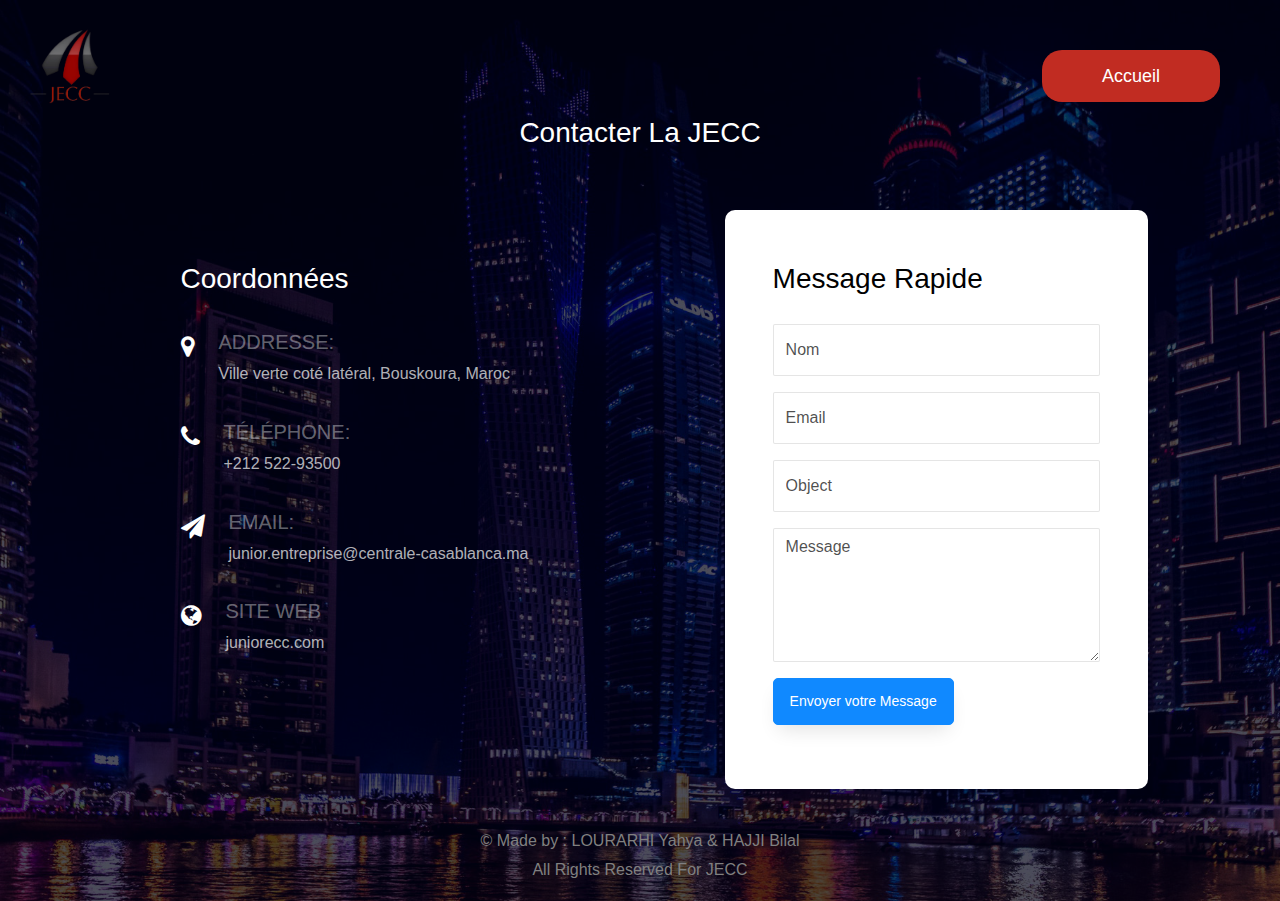
<file: contact.html>
<!DOCTYPE html>
<link rel="icon" href="images/ico.png" type="image/png">
<html lang="en">
  <head>
    <title>Junior Centrale Casablanca</title>
    <meta charset="utf-8" />
    <meta
      name="viewport"
      content="width=device-width, initial-scale=1, shrink-to-fit=no"
    />

    <link
      href="https://fonts.googleapis.com/css?family=Roboto:400,100,300,700"
      rel="stylesheet"
      type="text/css"
    />

    <link
      rel="stylesheet"
      href="https://stackpath.bootstrapcdn.com/font-awesome/4.7.0/css/font-awesome.min.css"
    />

    <link rel="stylesheet" href="css2/style.css" />
  </head>
  <body>
    <header></header>
    <section
      class="ftco-section img bg-hero"
      style="background-image: url(images/bg_1.jpg)"
    >
      <div class="logo">
        <img src="images/jecc3.png" alt="Logo" />
      </div>
      <a href="index.html" class="back-button">Accueil</a>
      <div class="container">
        <div class="row justify-content-center">
          <div class="col-md-6 text-center mb-5">
            <h2 class="heading-section">Contacter La JECC</h2>
          </div>
        </div>
        <div class="row justify-content-center">
          <div class="col-lg-11">
            <div class="wrapper">
              <div class="row no-gutters justify-content-between">
                <div class="col-lg-6 d-flex align-items-stretch">
                  <div class="info-wrap w-100 p-5">
                    <h3 class="mb-4">Coordonnées</h3>
                    <div class="dbox w-100 d-flex align-items-start">
                      <div
                        class="icon d-flex align-items-center justify-content-center"
                      >
                        <span class="fa fa-map-marker"></span>
                      </div>
                      <div class="text pl-4">
                        <p>
                          <span>Addresse:</span> Ville verte coté latéral,
                          Bouskoura, Maroc
                        </p>
                      </div>
                    </div>
                    <div class="dbox w-100 d-flex align-items-start">
                      <div
                        class="icon d-flex align-items-center justify-content-center"
                      >
                        <span class="fa fa-phone"></span>
                      </div>
                      <div class="text pl-4">
                        <p>
                          <span>Téléphone:</span>
                          <a href="tel://1234567920">+212 522-93500</a>
                        </p>
                      </div>
                    </div>
                    <div class="dbox w-100 d-flex align-items-start">
                      <div
                        class="icon d-flex align-items-center justify-content-center"
                      >
                        <span class="fa fa-paper-plane"></span>
                      </div>
                      <div class="text pl-4">
                        <p>
                          <span>Email:</span>
                          <a
                            href="mailto:Junior.entreprise@centrale-casablanca.ma"
                            >junior.entreprise@centrale-casablanca.ma</a
                          >
                        </p>
                      </div>
                    </div>
                    <div class="dbox w-100 d-flex align-items-start">
                      <div
                        class="icon d-flex align-items-center justify-content-center"
                      >
                        <span class="fa fa-globe"></span>
                      </div>
                      <div class="text pl-4">
                        <p>
                          <span>Site Web</span> <a href="#">juniorecc.com</a>
                        </p>
                      </div>
                    </div>
                  </div>
                </div>
                <div class="col-lg-5">
                  <div class="contact-wrap w-100 p-md-5 p-4">
                    <h3 class="mb-4">Message Rapide</h3>
                    <div id="form-message-warning" class="mb-4"></div>
                    <div id="form-message-success" class="mb-4">
                      Your message was sent, thank you!
                    </div>
                    <form method="POST" id="contactForm" name="contactForm">
                      <div class="row">
                        <div class="col-md-12">
                          <div class="form-group">
                            <input
                              type="text"
                              class="form-control"
                              name="name"
                              id="name"
                              placeholder="Nom"
                            />
                          </div>
                        </div>
                        <div class="col-md-12">
                          <div class="form-group">
                            <input
                              type="email"
                              class="form-control"
                              name="email"
                              id="email"
                              placeholder="Email"
                            />
                          </div>
                        </div>
                        <div class="col-md-12">
                          <div class="form-group">
                            <input
                              type="text"
                              class="form-control"
                              name="subject"
                              id="subject"
                              placeholder="Object"
                            />
                          </div>
                        </div>
                        <div class="col-md-12">
                          <div class="form-group">
                            <textarea
                              name="message"
                              class="form-control"
                              id="message"
                              cols="30"
                              rows="5"
                              placeholder="Message"
                            ></textarea>
                          </div>
                        </div>
                        <div class="col-md-12">
                          <div class="form-group">
                            <input
                              type="submit"
                              value="Envoyer votre Message"
                              class="btn btn-primary"
                            />
                            <div class="submitting"></div>
                          </div>
                        </div>
                      </div>
                    </form>
                  </div>
                </div>
              </div>
            </div>
          </div>
        </div>
      </div>
      <p
        style="
          position: absolute;
          bottom: 0;
          left: 0;
          width: 100%;
          text-align: center;
        "
      >
        © Made by : LOURARHI Yahya & HAJJI Bilal <br />
        All Rights Reserved For JECC
      </p>
    </section>

    <script src="js2/jquery.min.js"></script>
    <script src="js2/popper.js"></script>
    <script src="js2/bootstrap.min.js"></script>
    <script src="js2/jquery.validate.min.js"></script>
    <script src="js2/main.js"></script>
  </body>
</html>
</file>
